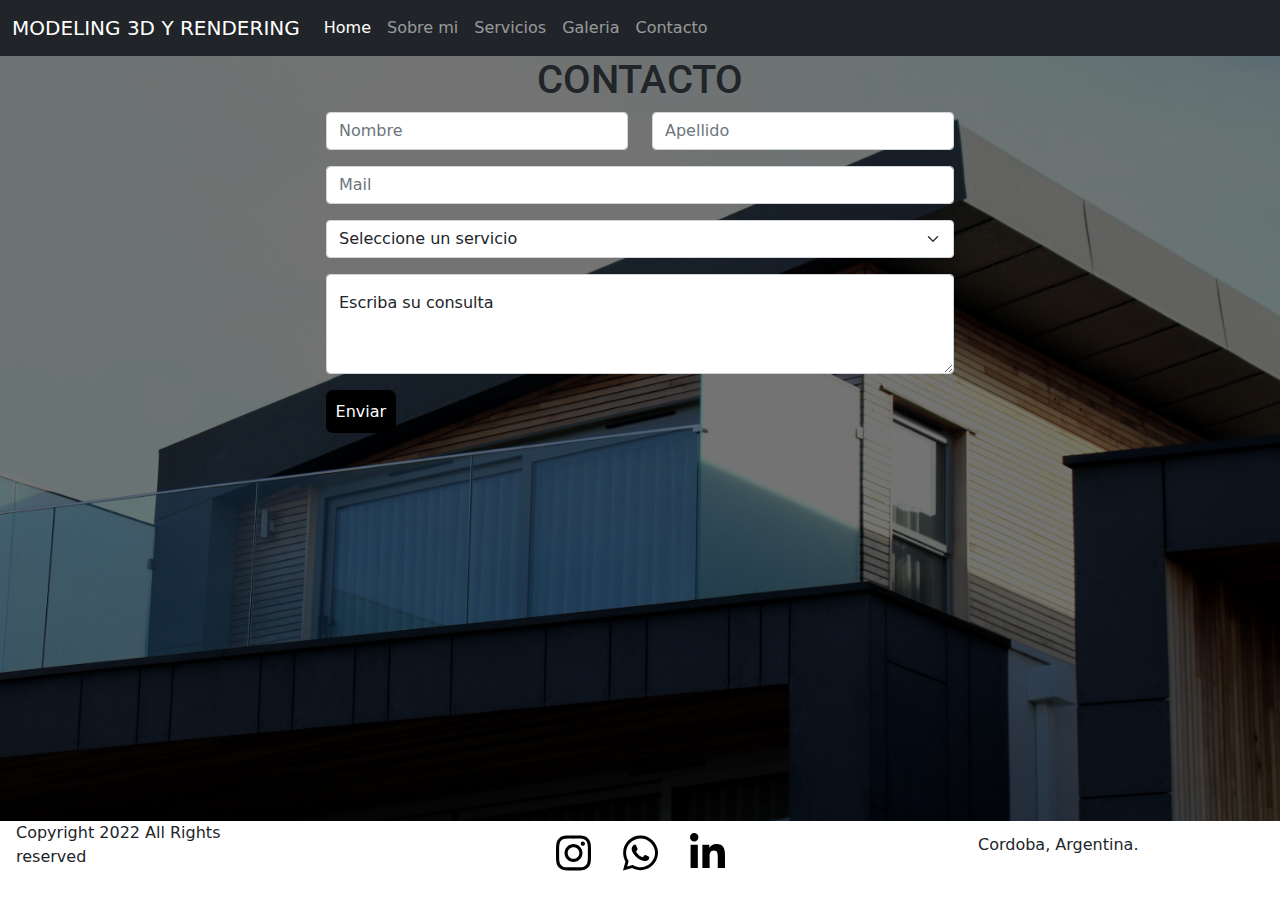
<file: contacto.html>
<!doctype html>
<html lang="en">
  <head>
    <!-- Required meta tags -->
    <meta charset="utf-8">
    <meta name="viewport" content="width=device-width, initial-scale=1">
    <link rel="stylesheet" href="estilo.css">
    <!-- Bootstrap CSS -->
    <link rel="preconnect" href="https://fonts.googleapis.com">
    <link rel="preconnect" href="https://fonts.gstatic.com" crossorigin>
    <link href="https://fonts.googleapis.com/css2?family=Roboto:wght@300&display=swap" rel="stylesheet">
    <link href="css/bootstrap.min.css" rel="stylesheet">
    <title>Modeling 3D y Rendering</title>
  </head>
  <body>
    <header>
        <nav class="navbar navbar-expand-lg navbar-dark bg-dark">
            <div class="container-fluid">
              <a class="navbar-brand text-uppercase" href="index.html">Modeling 3d y rendering</a>
              <button class="navbar-toggler" type="button" data-bs-toggle="collapse" data-bs-target="#navbarNav" aria-controls="navbarNav" aria-expanded="false" aria-label="Toggle navigation">
                <span class="navbar-toggler-icon"></span>
              </button>
              <div class="collapse navbar-collapse" id="navbarNav">
                <ul class="navbar-nav">
                  <li class="nav-item">
                    <a class="nav-link active" aria-current="page" href="index.html">Home</a>
                  </li>
                  <li class="nav-item">
                    <a class="nav-link" href="sobre-mi.html">Sobre mi</a>
                  </li>
                  <li class="nav-item">
                    <a class="nav-link" href="servicios.html">Servicios</a>
                  </li>
                  <li class="nav-item">
                    <a class="nav-link" href="galeria.html">Galeria</a>
                  </li>
                  <li class="nav-item">
                    <a class="nav-link" href="contacto.html">Contacto</a>
                  </li>

                </ul>
              </div>
            </div>
          </nav>
    </header>
    <main class="color-fondo">
        <div class="row">
            <div class="col-md-12">
                <h1 class="text-center text-uppercase titulo-principal">Contacto</h1>
            </div>
        </div>
        <form action="">
            <div class="row">
                <div class="container col-md-6">
                    <div class="row">
                        <div class="col">
                            <input type="text" class="form-control" placeholder="Nombre" aria-label="First name">
                        </div>
                        <div class="col">
                            <input type="text" class="form-control" placeholder="Apellido" aria-label="Last name">
                        </div>
                    </div>
                    <div class="row my-3">
                        <div class="col">
                            <input type="email" class="form-control" placeholder="Mail" aria-label="Last name">
                        </div> 
                    </div>
                    <div class="row">
                        <div class="col">
                            <select class="form-select" aria-label="Default select example">
                                <option selected>Seleccione un servicio</option>
                                <option value="1">Modeling 3D</option>
                                <option value="2">Rendering</option>
                                <option value="3">Ambos</option>
                              </select>
                        </div>
                    </div>
                    </div>
                </div>
                <div class="row">
                    <div class="col-md-6 mx-auto my-3">
                        <div class="form-floating">
                            <textarea class="form-control" placeholder="Leave a comment here" id="floatingTextarea2" style="height: 100px"></textarea>
                            <label for="floatingTextarea2">Escriba su consulta</label>
                            <input type="submit" value="Enviar" class="my-3 boton-contacto">
                          </div>
                    </div>
                </div>
            </div>
        </form> 
    </main>
    <footer>
        <div class="row">
            <div class="col-md-3 my-auto  footer-responsive">
                <p class="mx-3">Copyright 2022 All Rights reserved</p>
            </div>
            <div class="col-md-6 d-flex justify-content-center py-2 my-auto  footer-responsive">
                <a href="#"><img src="imagenes/instagram-brands.svg" alt="Logo instagram" class="logo mx-3"></a>
                <a href="#"><img src="imagenes/whatsapp-brands.svg" alt="Logo whatsapp" class="logo mx-3"></a>
                <a href="#"><img src="imagenes/linkedin-in-brands.svg" alt="Logo linkedin" class="logo mx-3"></a>
            </div>
            <div class="col-md-3 my-auto  footer-responsive">
                <p>Cordoba, Argentina.</p>
            </div>
        </div>
    </footer>
    
    <!-- Option 1: Bootstrap Bundle with Popper -->
    <script src="js/bootstrap.bundle.min.js"></script>
  </body>
</html>
</file>
<file: estilo.css>
.boton-home {
    padding: .8em;
    background-color: #000;
    color: #fff;
    text-decoration: none;
    border-radius: 1em;
}
.boton-home:hover {
    color: #5c5c5c;
}
.titulo-principal {
    font-family: 'Roboto', sans-serif;
}
.texto {
    font-family: 'Roboto', sans-serif;
}
.img-home {
    border-radius: 1em;
}
.texto-principal {
    display: flex;
    flex-direction: column;
    justify-content: center;
    align-items: center;
    margin-right: 1em;
}
.logo {
    height: 2.5em;
}
.logo:hover {
    transform: scale(1.1, 1.1);
}
.nombre {
    color: grey;
    text-decoration: underline 1px;
}
.texto-sobre-mi {
    padding: 10px;
    font-family: 'Roboto', sans-serif;
    font-size: 1.3em;
    line-height: 2em;
}
.sub-titulo {
    font-family: 'Roboto', sans-serif;
}
.galeria-video {
    margin-left: 5px;
}
.galeria-video2 {
    margin-right: 5px;
}
.galeria:hover {
    transform: scale(1.1,1.1);
    transition: .5s;
}
.boton-contacto {
    background-color: #000;
    color: #fff;
    border: none;
    padding: .6em;
    border-radius: 7px;
}
.boton-contacto:hover {
    color: #5c5c5c;
}
.color-fondo {
    background-image: linear-gradient(rgba(0, 0, 0, 0.55), rgba(0, 0, 0, 0.55)), url(imagenes/pexels-expect-best-323772.jpg);
    background-position: center;
    background-repeat: no-repeat;
    background-size: cover;
    height: 85vh;
}
@media screen and (max-width: 768px) { /*Hago esta media query para acomodar el footer y las tarjetas de titulos y certificaciones. Tambien le doy un poco de padding a las imagenes de la galeria para que no queden juntas*/
    .titulos {
        display: flex;
        justify-content: center;
        align-items: center;
        padding: 10px;
    }
    .footer-responsive {
        display: flex;
        flex-direction: row;
        justify-content: center;
        align-items: center;
        flex-wrap: wrap;
    }
    .galeria {
        padding: 10px;
    }
}
</file>
